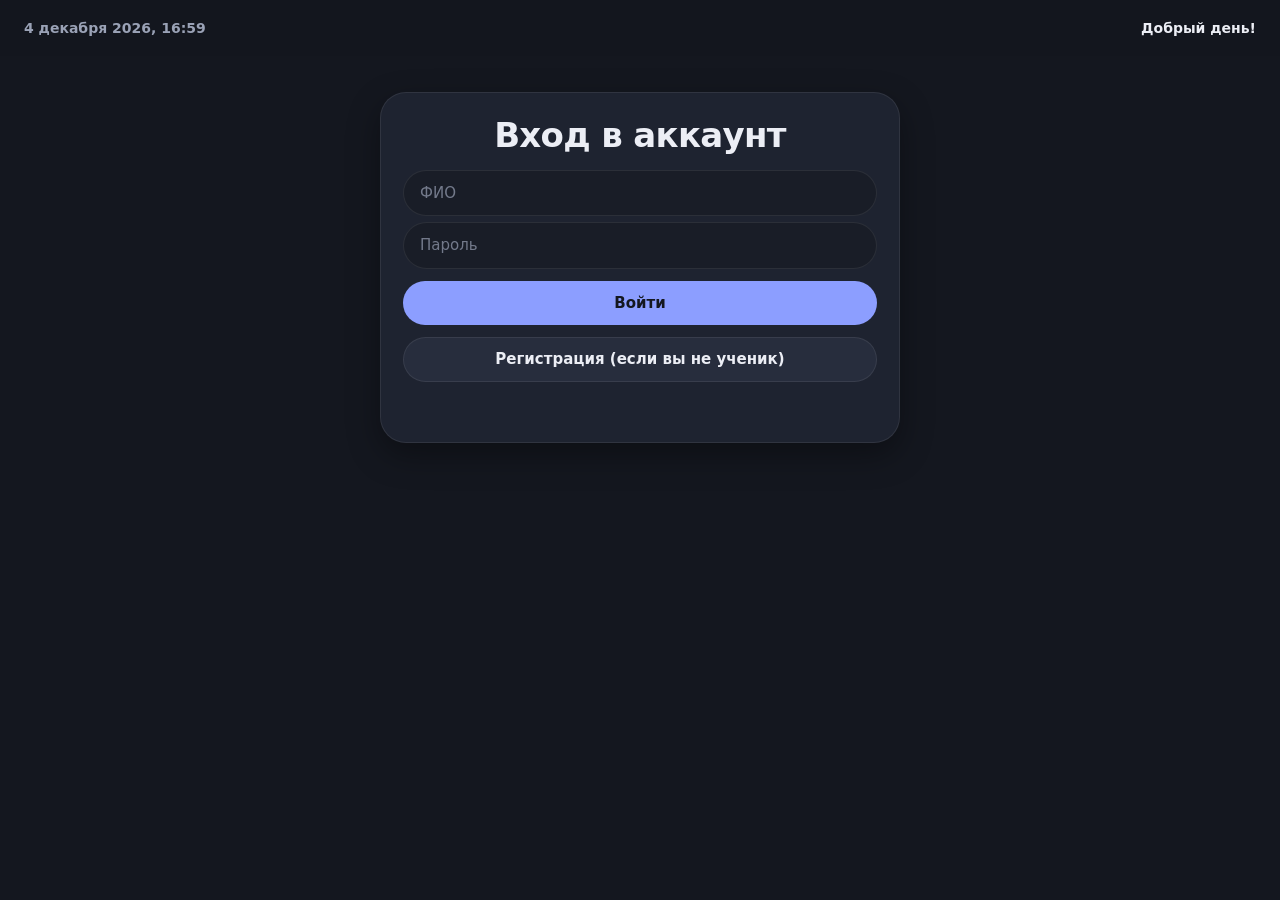
<file: web/index.html>
<!DOCTYPE html>
<html lang="ru">
	<head>
		<meta charset="UTF-8">
		<title>Adsum</title>
		<meta name="viewport" content="width=device-width, initial-scale=1">
		<script>try{document.documentElement.setAttribute("data-theme",localStorage.getItem("theme")==="light"?"light":"dark");}catch(e){}</script>
		<link rel="stylesheet" href="style.css">
		<link rel="icon" type="image/png" href="icon.png">
	</head>
	<body>
		<div id="app"></div>
		<template data-page="index.html" data-title="Adsum">
        <div class="container">
			<div class="bubble">
				<h1>Вход в аккаунт</h1>
				<input class="name-input" id="login-input" type="text" placeholder="ФИО">
				<input class="name-input" id="password-input" type="password" placeholder="Пароль">
				<button class="btn btn-yes" id="login-btn">Войти</button>
				<button class="btn" id="to-reg-btn">Регистрация (если вы не ученик)</button>
				<p id="message"></p>
			</div>
		</div>
    
		</template>

		<template data-page="admin.html" data-title="Adsum: Кабинет администрации">
		<div class="container">
			<h1>Кабинет администрации</h1>
			<p id="message"></p>
		</div>
	
		</template>

		<template data-page="applications.html" data-title="Adsum: Заявки на аккаунты">
		<div class="container container-wide">
			<h1>Заявки на аккаунты</h1>
			<div id="pending-accounts" class="card-grid"></div>
			<button class="btn" id="back-btn">Назад</button>
			<p id="message"></p>
		</div>
	
		</template>

		<template data-page="assign.html" data-title="Учителя: классы и предметы">
    <div class="container container-wide">
        <h1>Учителя: классы и предметы</h1>
        <div id="teachers-box" class="card-grid"></div>
        <button class="btn" id="back-btn">Назад</button>
        <p id="message"></p>
    </div>
		</template>

		<template data-page="cafeteria.html" data-title="Adsum: Кабинет Школьной столовой">
		<div class="container">
			<h1>Кабинет Школьной столовой</h1>
			<p id="message"></p>
		</div>
	
		</template>

		<template data-page="change.html" data-title="Adsum: Смена пароля">
        <div class="container">
            <h1>Смена пароля</h1>
			<div class="bubble">
				<input class="name-input" id="old-pass" type="password" placeholder="Текущий пароль">
				<input class="name-input" id="new-pass" type="password" placeholder="Новый пароль (минимум 8 символов)">
				<div class="select-row">
					<button class="btn change-btn" id="change-btn">Сменить пароль</button>
					<button class="btn" id="back-btn">Назад</button>
				</div>
			</div>
            <p id="message"></p>
        </div>
    
		</template>

		<template data-page="delete-account.html" data-title="Adsum: Удаление аккаунта">
		<div class="container">
			<h1>Удаление аккаунта</h1>
			<div class="bubble">
				<h1>Внимание!</h1>
				<p> Аккаунт будет удалён без возможности восстановления. Для ученика также удаляется запись из списков школы, для учителя — назначение классным руководителем. Журнал посещаемости и оценок сохраняется.</p>
				<input class="name-input" id="password-input" type="password" placeholder="Введите пароль для подтверждения">
				<div class="select-row">
					<button class="btn btn-no" id="delete-btn">Удалить аккаунт</button>
					<button class="btn" id="back-btn">Назад</button>
				</div>
			</div>
			<p id="message"></p>
		</div>
	
		</template>

		<template data-page="diary.html" data-title="Adsum: Электронный дневник">
		<div class="container container-wide">
			<h1>Электронный дневник</h1>
			<div class="toolbar">
				<button class="btn" id="prev-week">Предыдущая неделя</button>
				<input type="date" id="diary-date">
				<button class="btn" id="next-week">Следующая неделя</button>
			</div>
			<p id="diary-range"></p>
			<div id="diary-days" class="card-grid"></div>
			<div class="bubble wide">
				<h3>Средние оценки</h3>
				<div id="diary-averages"></div>
			</div>
			<p id="message"></p>
			<button class="btn" id="back-btn">Назад</button>
		</div>
	
		</template>

		<template data-page="developer.html" data-title="Adsum: Кабинет Главного Разработчика">
		<div class="container">
			<h1>Кабинет Главного Разработчика</h1>
			<p id="message"></p>
		</div>
	
		</template>

		<template data-page="journal.html" data-title="Adsum: Журнал оценок">
		<div class="container">
			<h1>Журнал оценок</h1>
			<p id="message"></p>
			<div class="bubble wide" id="school-box" style="display:none">
				<label for="school-select">Школа</label>
				<select id="school-select" data-picker data-icon="school" data-placeholder="Выберите школу"></select>
			</div>
			<div class="bubble wide">
				<label for="journal-class">Класс</label>
				<select id="journal-class" data-picker data-icon="class" data-placeholder="Выберите класс"></select>
				<label for="journal-subject">Предмет</label>
				<input id="journal-subject" list="subjects" type="text" maxlength="60" data-picker data-custom="true" data-icon="subject" data-placeholder="Выберите предмет">
				<datalist id="subjects"></datalist>
				<label>Дата</label>
				<input type="date" id="journal-date">
				<button class="btn btn-yes" id="load-btn">Показать класс</button>
			</div>
			<div class="bubble wide" id="journal-box" style="display:none">
				<h3>Домашнее задание</h3>
				<input id="journal-homework" type="text" maxlength="300" placeholder="Что задано на эту дату (пусто — удалить задание)">
				<h3>Оценки (1–10)</h3>
				<p id="journal-lock-note" hidden>Выставленные оценки изменяет только администрация школы.</p>
				<div id="journal-list"></div>
				<button class="btn btn-yes" id="save-btn">Сохранить</button>
			</div>
			<button class="btn" id="back-btn">Назад</button>
		</div>
	
		</template>

		<template data-page="menu.html" data-title="Adsum: Школьное меню">
		<div class="container">
			<h1>Школьное меню</h1>
			<div class="bubble wide" id="school-box" style="display:none">
				<label for="school-select">Школа</label>
				<select id="school-select" data-picker data-icon="school" data-placeholder="Выберите школу"></select>
			</div>
			<div class="toolbar">
				<input type="date" id="menu-date">
				<button class="btn btn-yes" id="show-btn">Показать</button>
			</div>
			<p id="message"></p>
			<div id="menu-view"></div>
			<button class="btn" id="back-btn">Назад</button>
		</div>
	
		</template>

		<template data-page="reasons.html" data-title="Adsum: Причины отсутствующих">
	<div class="container">
			<h1>Причины отсутствующих</h1>
			<p id="reasons-date"></p>
			<div id="reasons-list"></div>
			<button class="btn" id="back-btn">Назад</button>
			<p id="message"></p>
		</div>
		</template>

		<template data-page="reg-admin.html" data-title="Adsum: Кабинет регистрации администраторов школ">
		<div class="container">
			<h1>Введите необходимую информацию для регистрации ниже:</h1>
			<div class="bubble">
				<input class="name-input" id="register-surname" type="text" placeholder="Введите фамилию администратора">
				<input class="name-input" id="register-name" type="text" placeholder="Введите имя администратора">
				<input class="name-input" id="register-patronymic" type="text" placeholder="Введите отчество администратора">
				<input class="name-input" id="register-password-input" type="password" placeholder="Введите пароль администратора">
				<div class="select-group">
					<label for="register-school">Выберите школу:</label>
					<input list="schools" id="register-school" name="school" data-picker data-icon="school" data-placeholder="Выберите школу">
					<datalist id="schools"></datalist>
				</div>
				<button class="btn btn-yes" id="regAdmin">Зарегистрировать</button>
			</div>
			<p id="message"></p>
		</div>
	
		</template>

		<template data-page="reg-page.html" data-title="Adsum">
	<div class="container">
		<div id="reg-screen">
			<h1>Регистрация</h1>
			<div class="bubble">
				<input class="name-input" id="register-surname" type="text" placeholder="Фамилия">
				<input class="name-input" id="register-name" type="text" placeholder="Имя">
				<input class="name-input" id="register-patronymic" type="text" placeholder="Отчество">
				<input class="name-input" id="register-password-input" type="password" placeholder="Пароль">
				<input class="name-input" id="register-password-input-repeat" type="password" placeholder="Повторите пароль">
				<div class="select-row stack">
					<div class="select-group">
						<label for="register-school">Выберите школу:</label>
						<input list="schools" id="register-school" name="school" data-picker data-icon="school" data-placeholder="Выберите школу">
						<datalist id="schools"></datalist>
					</div>
					<div class="select-group">
						<label for="role">Кто вы?</label>
						<select id="role" name="role-choise" data-picker data-icon="role">
							<option value="TEACHER">Учитель</option>
							<option value="ADMIN">Администрация</option>
							<option value="CAFETERIA">Столовая</option>
						</select>
					</div>
				</div>
				<button class="btn" id="register-btn">Создать аккаунт</button>
				<button class="btn" id="back-btn">Назад</button>
				<p id="message"></p>
			</div>
		</div>
	</div>
		</template>

		<template data-page="register-student.html" data-title="Adsum: Регистрация ученика">
    <div class="container">
        <h1>Регистрация ученика</h1>
		<div class="bubble">
			<input class="name-input" id="reg-surname" type="text" placeholder="Фамилия">
			<input class="name-input" id="reg-name" type="text" placeholder="Имя">
			<input class="name-input" id="reg-patronymic" type="text" placeholder="Отчество">
			<input class="name-input" id="reg-class" type="text" placeholder="Класс">
			<input id="reg-school" list="schools" type="text" data-picker data-icon="school" data-placeholder="Выберите школу" style="display:none">
			<datalist id="schools"></datalist>
			<div class="select-row">
				<button class="btn" id="reg-student-btn">Зарегистрировать ученика</button>
				<button class="btn" id="back-btn">Назад</button>
			</div>
		</div>
        <p id="message"></p>
		<div class="modal-overlay" id="pw-warn-modal" hidden>
			<div class="modal" role="dialog" aria-modal="true" aria-labelledby="pw-warn-title">
				<h3 id="pw-warn-title">Внимание!</h3>
				<p class="modal-text">Для нового аккаунта будет сгенерирован пароль. Заранее подготовьтесь его записать и затем передать ученику.</p>
				<p class="modal-text">Пароль будет показан <b>только 1 минуту 30 секунд</b>. После этого его нельзя будет посмотреть повторно.</p>
				<button class="btn btn-yes" id="pw-warn-ok-btn">Я готов записать пароль</button>
				<button class="btn" id="pw-warn-cancel-btn">Отмена</button>
			</div>
		</div>
		<div class="modal-overlay" id="pw-show-modal" hidden>
			<div class="modal" role="dialog" aria-modal="true" aria-labelledby="pw-show-title">
				<h3 id="pw-show-title">Ученик зарегистрирован</h3>
				<dl class="info-list">
					<div class="info-row"><dt>Логин (ФИО)</dt><dd id="pw-show-login"></dd></div>
					<div class="info-row"><dt>Первоначальный пароль</dt><dd class="pw-value" id="pw-show-value"></dd></div>
				</dl>
				<p class="modal-text">Запишите пароль и передайте его ученику. Окно закроется автоматически через <b id="pw-show-timer">1:30</b>.</p>
				<button class="btn" id="pw-copy-btn">Скопировать пароль</button>
				<button class="btn btn-yes" id="pw-close-btn">Я записал пароль, закрыть</button>
			</div>
		</div>
    </div>
		</template>

		<template data-page="set-school-menu.html" data-title="Adsum: Установка школьного меню">
		<div class="container">
			<h1>Школьное меню</h1>
			<p id="message"></p>
			<div class="bubble wide" id="school-box" style="display:none">
				<label for="school-select">Школа</label>
				<select id="school-select" data-picker data-icon="school" data-placeholder="Выберите школу"></select>
			</div>
			<div class="bubble wide">
				<h3>Новый питательный комплекс</h3>
				<label for="complex-name">Название</label>
				<input id="complex-name" type="text" maxlength="60" placeholder="Например: Комплекс 1">
				<label for="complex-dishes">Блюда (каждое с новой строки)</label>
				<textarea id="complex-dishes" rows="6" placeholder="Суп&#10;Картофельное пюре&#10;Котлета&#10;Компот"></textarea>
				<button class="btn" id="add-complex-btn">Добавить комплекс</button>
			</div>
			<div class="bubble wide">
				<h3>Меню на день</h3>
				<label>Дата</label>
				<input type="date" id="menu-date">
				<p>Отметьте комплексы, которые будут в этот день:</p>
				<div id="complex-list"></div>
				<button class="btn" id="save-menu-btn">Сохранить меню на день</button>
			</div>
			<button class="btn" id="back-btn">Назад</button>
		</div>
	
		</template>

		<template data-page="settings.html" data-title="Adsum: Настройки">
		<div class="container">
			<h1>Настройки</h1>
			<div class="bubble">
				<h3>Тема оформления</h3>
				<div class="theme-switch" role="group" aria-label="Тема оформления">
					<button type="button" id="theme-dark" aria-pressed="true">
						<svg viewBox="0 0 24 24" fill="none" stroke="currentColor" stroke-width="2" stroke-linecap="round" stroke-linejoin="round"><path d="M20 14.5A8 8 0 0 1 9.5 4a8 8 0 1 0 10.5 10.5z"/></svg>Тёмная
					</button>
					<button type="button" id="theme-light" aria-pressed="false">
						<svg viewBox="0 0 24 24" fill="none" stroke="currentColor" stroke-width="2" stroke-linecap="round" stroke-linejoin="round"><circle cx="12" cy="12" r="4"/><path d="M12 2.5v2M12 19.5v2M2.5 12h2M19.5 12h2M5.3 5.3l1.4 1.4M17.3 17.3l1.4 1.4M5.3 18.7l1.4-1.4M17.3 6.7l1.4-1.4"/></svg>Светлая
					</button>
				</div>
			</div>
			<div class="bubble">
				<h3>Аккаунт</h3>
				<div class="select-complex">
					<button class="btn" id="account-info-btn">Информация об аккаунте</button>
				</div>
				<div class="select-complex">
					<button class="btn" id="change-pass-btn">Смена пароля</button>
					<button class="btn" id="logout-btn">Выход из аккаунта</button>
				</div>
				<div class="select-complex">
					<button class="btn btn-no" id="delete-account-btn">Удаление аккаунта</button>
				</div>
			</div>
			<p id="message"></p>
			<div class="modal-overlay" id="account-modal" hidden>
				<div class="modal" role="dialog" aria-modal="true" aria-labelledby="account-modal-title">
					<h3 id="account-modal-title">Информация об аккаунте</h3>
					<dl class="info-list">
						<div class="info-row"><dt>Школа</dt><dd id="info-school"></dd></div>
						<div class="info-row"><dt>ФИО</dt><dd id="info-name"></dd></div>
						<div class="info-row"><dt>Класс</dt><dd id="info-class"></dd></div>
						<div class="info-row"><dt>Роль в системе</dt><dd id="info-role"></dd></div>
					</dl>
					<p id="info-error" hidden></p>
					<button class="btn btn-yes" id="account-close-btn">Закрыть</button>
				</div>
			</div>
		</div>
	
		</template>

		<template data-page="student-list.html" data-title="Adsum: Список учеников">
        <div class="container container-wide">
            <h1>Список учеников</h1>
            <div id="all-list" class="card-grid"></div>
            <button class="btn" id="back-btn">Назад</button>
            <p id="message"></p>
        </div>
    
		</template>

		<template data-page="student.html" data-title="Adsum: Кабинет ученика">
		<div class="container">
			<h1>Кабинет ученика</h1>
			<div class="bubble">
				<h3>Будете сегодня в школе?</h3>
				<div class="select-complex">
					<button class="btn btn-yes" id="btn-yes">Да, буду</button>
					<button class="btn btn-no" id="btn-no">Нет</button>
				</div>
				<input class="name-input" id="reason-input" type="text" placeholder="Причина отсутствия, если не придёте">
			</div>
			<p id="message"></p>
		</div>
	
		</template>

		<template data-page="summary.html" data-title="Adsum: Утренняя сводка">
	<div class="container">
		<h1>Утренняя сводка</h1>
		<div class="toolbar">
			<input type="date" id="summary-date">
			<button class="btn btn-yes" id="show-btn">Показать</button>
			<button class="btn" id="csv-btn">Скачать CSV</button>
			<button class="btn" id="reasons-btn">Причины отсутствующих</button>
		</div>
		<div class="table-wrap">
		<table id="summary-table">
			<thead>
				<tr><th>Класс</th><th>Всего</th><th>Пришло</th><th>Не пришло</th><th>Не отметилось</th><th>Процент</th></tr>
			</thead>
			<tbody></tbody>
		</table>
		</div>
		<p id="summary-total"></p>
		<p id="message"></p>
		<button class="btn" id="back-btn">Назад</button>
	</div>
		</template>

		<template data-page="teacher.html" data-title="Adsum: Кабинет учителя">
		<div class="container">
			<h1>Кабинет учителя</h1>
			<p id="message"></p>
		</div>
	
		</template>

		<script src="layout.js"></script>
		<script src="pages.js"></script>
	</body>
</html>
</file>
<file: web/style.css>
:root {
    color-scheme: dark;
    --bg: #14171f;
    --bg-soft: #191d27;
    --surface: #1e2330;
    --surface-2: #272d3d;
    --line: rgba(255, 255, 255, 0.08);
    --text: #eceef5;
    --text-dim: #9aa2b6;
    --accent: #8c9eff;
    --accent-ink: #14171f;
    --accent-soft: rgba(140, 158, 255, 0.14);
    --ok: #5fd8a8;
    --ok-soft: rgba(95, 216, 168, 0.14);
    --bad: #ff7f91;
    --bad-soft: rgba(255, 127, 145, 0.14);
    --shadow: 0 12px 32px rgba(0, 0, 0, 0.35);
    --r-sm: 12px;
    --r-md: 18px;
    --r-lg: 26px;
    --r-pill: 999px;
    --ease: cubic-bezier(0.3, 0.7, 0.2, 1);
    --font: "Segoe UI", system-ui, -apple-system, "Helvetica Neue", Arial, sans-serif;
}

:root[data-theme="light"] {
    color-scheme: light;
    --bg: #f3f4f9;
    --bg-soft: #eceef6;
    --surface: #ffffff;
    --surface-2: #eef0f8;
    --line: rgba(20, 28, 60, 0.09);
    --text: #1b2033;
    --text-dim: #68708a;
    --accent: #5566e8;
    --accent-ink: #ffffff;
    --accent-soft: rgba(85, 102, 232, 0.11);
    --ok: #1f9d6e;
    --ok-soft: rgba(31, 157, 110, 0.12);
    --bad: #d8435c;
    --bad-soft: rgba(216, 67, 92, 0.1);
    --shadow: 0 10px 30px rgba(30, 40, 90, 0.1);
}

* { box-sizing: border-box; }

html { background: var(--bg); }

body {
    margin: 0;
    min-height: 100vh;
    padding: 84px 20px 40px 108px;
    background: var(--bg);
    color: var(--text);
    font-family: var(--font);
    font-size: 16px;
    line-height: 1.5;
    transition: background-color 0.25s, color 0.25s;
}

body.guest { padding-left: 20px; }

h1, h2, h3 {
    margin: 0 0 16px;
    font-weight: 700;
    letter-spacing: -0.02em;
    line-height: 1.2;
    text-align: center;
}
h1 { font-size: clamp(26px, 4vw, 34px); }
h3 { font-size: 18px; }
p  { margin: 0 0 12px; color: var(--text-dim); }
a  { color: var(--accent); }
ul { margin: 0; padding-left: 20px; color: var(--text-dim); }
li { margin: 4px 0; }
strong { color: var(--text); }

:focus-visible {
    outline: 2px solid var(--accent);
    outline-offset: 2px;
}

.container {
    display: flex;
    flex-direction: column;
    align-items: center;
    width: 100%;
    max-width: 760px;
    margin: 0 auto;
}

.container > h1 { margin-bottom: 24px; }

/* ---------- Карточки ---------- */
.bubble {
    width: 100%;
    max-width: 520px;
    margin: 8px 0;
    padding: 22px;
    border: 1px solid var(--line);
    border-radius: var(--r-lg);
    background: var(--surface);
    box-shadow: var(--shadow);
    color: var(--text);
}
.bubble.wide { max-width: 640px; }
.bubble > h1, .bubble > h3 { margin-bottom: 14px; }
.bubble > p { text-align: center; }

.bubble .name-input { max-width: none; }
.bubble > input:not([type="checkbox"]),
.bubble > select,
.bubble > textarea { max-width: none; margin-top: 6px; }

/* ---------- Кнопки ---------- */
.btn {
    display: inline-flex;
    align-items: center;
    justify-content: center;
    gap: 8px;
    min-height: 44px;
    max-width: 100%;
    margin: 6px 4px 0;
    padding: 10px 22px;
    border: 1px solid var(--line);
    border-radius: var(--r-pill);
    background: var(--surface-2);
    color: var(--text);
    font: inherit;
    font-size: 15px;
    font-weight: 600;
    cursor: pointer;
    transition: transform 0.15s var(--ease), background-color 0.2s, border-color 0.2s, opacity 0.2s;
}
.btn:hover { border-color: var(--accent); }
.btn:active { transform: scale(0.97); }
.btn:disabled { opacity: 0.4; cursor: not-allowed; transform: none; }

.btn-yes {
    border-color: transparent;
    background: var(--accent);
    color: var(--accent-ink);
}
.btn-yes:hover { border-color: transparent; filter: brightness(1.08); }

.btn-no {
    border-color: transparent;
    background: var(--bad-soft);
    color: var(--bad);
}
.btn-no:hover { border-color: var(--bad); }

.bubble .btn { margin-top: 12px; }
.bubble > .btn { width: 100%; margin-left: 0; margin-right: 0; }

/* ---------- Поля ввода ---------- */
input, select, textarea {
    width: 100%;
    max-width: 360px;
    min-width: 0;
    min-height: 46px;
    margin-top: 6px;
    padding: 11px 16px;
    border: 1px solid var(--line);
    border-radius: var(--r-md);
    background: var(--bg-soft);
    color: var(--text);
    font: inherit;
    font-size: 15px;
    transition: border-color 0.2s, box-shadow 0.2s;
}
input::placeholder, textarea::placeholder { color: var(--text-dim); opacity: 0.7; }
input:focus, select:focus, textarea:focus {
    outline: none;
    border-color: var(--accent);
    box-shadow: 0 0 0 4px var(--accent-soft);
}
select {
    appearance: none;
    padding-right: 40px;
    background-image: url("data:image/svg+xml,%3Csvg xmlns='http://www.w3.org/2000/svg' width='12' height='8' fill='none' stroke='%239aa2b6' stroke-width='2' stroke-linecap='round' stroke-linejoin='round'%3E%3Cpath d='M1 1.5l5 5 5-5'/%3E%3C/svg%3E");
    background-repeat: no-repeat;
    background-position: right 16px center;
}
textarea { resize: vertical; min-height: 120px; }
label {
    display: block;
    margin: 14px 0 4px;
    color: var(--text-dim);
    font-size: 14px;
    font-weight: 600;
}

.name-input {
    display: block;
    max-width: 360px;
    margin: 10px auto 0;
    border-radius: var(--r-pill);
}

/* Чекбокс */
input[type="checkbox"] {
    appearance: none;
    width: 24px;
    min-height: 24px;
    height: 24px;
    margin: 0;
    padding: 0;
    flex-shrink: 0;
    border-radius: 8px;
    background-color: var(--bg-soft);
    cursor: pointer;
}
input[type="checkbox"]:checked {
    border-color: var(--accent);
    background-color: var(--accent);
    background-image: url("data:image/svg+xml,%3Csvg xmlns='http://www.w3.org/2000/svg' width='14' height='11' fill='none' stroke='%2314171f' stroke-width='2.4' stroke-linecap='round' stroke-linejoin='round'%3E%3Cpath d='M1.5 5.5l3.8 3.8L12.5 1.5'/%3E%3C/svg%3E");
    background-repeat: no-repeat;
    background-position: center;
}

/* ---------- Раскладки ---------- */
.select-row {
    display: grid;
    grid-template-columns: minmax(0, 2fr) minmax(0, 1fr);
    align-items: end;
    gap: 12px;
    width: 100%;
    margin-top: 10px;
}
.select-group { display: flex; flex-direction: column; min-width: 0; }
.select-group label { margin: 0 0 4px; }
.select-group input, .select-group select { max-width: none; margin: 0; }
.select-row .btn { width: 100%; margin: 0; }

.select-complex {
    display: flex;
    flex-wrap: wrap;
    justify-content: center;
    gap: 10px;
    width: 100%;
    margin-bottom: 4px;
}
.select-complex .btn { margin: 6px 0 0; }

.pending-row {
    display: flex;
    flex-wrap: wrap;
    align-items: center;
    gap: 8px;
    width: 100%;
    max-width: 520px;
}
.pending-row .bubble {
    display: flex;
    align-items: center;
    justify-content: space-between;
    gap: 12px;
    padding: 12px 12px 12px 20px;
}
.pending-row .bubble .btn { width: auto; margin: 0; }

.toolbar {
    display: flex;
    flex-wrap: wrap;
    align-items: center;
    justify-content: center;
    gap: 10px;
    width: 100%;
    margin-bottom: 8px;
}
.toolbar .btn { margin: 0; }

#message {
    min-height: 24px;
    margin: 14px 0 0;
    color: var(--accent);
    font-weight: 600;
    text-align: center;
}

.complex-row {
    display: flex;
    align-items: center;
    gap: 12px;
    margin: 10px 0;
    padding: 12px 12px 12px 16px;
    border: 1px solid var(--line);
    border-radius: var(--r-md);
    background: var(--bg-soft);
    text-align: left;
}
.complex-row .btn { margin: 0; min-height: 38px; padding: 6px 16px; }
.complex-info { flex: 1; min-width: 0; overflow-wrap: anywhere; color: var(--text-dim); font-size: 14px; }
.complex-info strong { display: block; font-size: 16px; }

/* ---------- Таблица ---------- */
.table-wrap {
    width: 100%;
    margin-top: 14px;
    overflow-x: auto;
    border: 1px solid var(--line);
    border-radius: var(--r-lg);
    background: var(--surface);
    box-shadow: var(--shadow);
}
#summary-table { width: 100%; border-collapse: collapse; white-space: nowrap; }
#summary-table th {
    padding: 14px 16px;
    background: var(--surface-2);
    color: var(--text-dim);
    font-size: 13px;
    font-weight: 600;
}
#summary-table td { padding: 13px 16px; border-top: 1px solid var(--line); }
#summary-table th, #summary-table td { text-align: center; }
#summary-table tbody tr:hover { background: var(--accent-soft); }
#summary-total { margin-top: 16px; font-weight: 600; color: var(--text); }

/* ---------- Верхняя панель ---------- */
#greet-header {
    position: fixed;
    z-index: 3;
    top: 0; right: 0; left: 0;
    display: flex;
    align-items: center;
    justify-content: space-between;
    height: 56px;
    padding: 0 24px 0 108px;
    background: color-mix(in srgb, var(--bg) 82%, transparent);
    backdrop-filter: blur(14px);
    -webkit-backdrop-filter: blur(14px);
    color: var(--text-dim);
    font-size: 14px;
    font-weight: 600;
}
.greet-text { color: var(--text); }
body.guest #greet-header { padding-left: 24px; }

/* ---------- Боковая навигация ---------- */
#side-rail {
    position: fixed;
    z-index: 5;
    top: 68px;
    left: 16px;
    display: flex;
    flex-direction: column;
    align-items: center;
    gap: 8px;
    padding: 10px;
    border: 1px solid var(--line);
    border-radius: var(--r-lg);
    background: var(--surface);
    box-shadow: var(--shadow);
}
.side-icon {
    display: grid;
    place-items: center;
    width: 46px;
    height: 46px;
    padding: 0;
    border: none;
    border-radius: var(--r-md);
    background: transparent;
    color: var(--text-dim);
    cursor: pointer;
    transition: background-color 0.2s, color 0.2s;
}
.side-icon:hover, .side-icon.active { background: var(--accent-soft); color: var(--accent); }
.side-icon svg { width: 22px; height: 22px; }

#side-panel {
    position: fixed;
    z-index: 4;
    top: 68px;
    left: 0;
    bottom: 16px;
    width: 270px;
    padding: 12px;
    overflow-y: auto;
    border: 1px solid var(--line);
    border-radius: var(--r-lg);
    background: var(--surface);
    box-shadow: var(--shadow);
    opacity: 0;
    visibility: hidden;
    transform: translateX(-16px);
    transition: transform 0.25s var(--ease), opacity 0.2s, visibility 0.25s, left 0s;
}
#side-panel.open {
    left: 88px;
    opacity: 1;
    visibility: visible;
    transform: none;
    height: fit-content;
    max-height: calc(100vh - 84px);
}
#side-panel a {
    display: block;
    padding: 12px 16px;
    border-radius: var(--r-md);
    color: var(--text);
    font-weight: 600;
    font-size: 15px;
    text-decoration: none;
    transition: background-color 0.2s, color 0.2s;
}
#side-panel a:hover { background: var(--accent-soft); color: var(--accent); }

body.guest #side-rail, body.guest #side-panel { display: none; }

/* ---------- Переключатель темы ---------- */
.theme-switch {
    display: grid;
    grid-template-columns: 1fr 1fr;
    gap: 4px;
    width: 100%;
    padding: 4px;
    border-radius: var(--r-pill);
    background: var(--bg-soft);
}
.theme-switch button {
    display: flex;
    align-items: center;
    justify-content: center;
    gap: 8px;
    min-height: 42px;
    border: none;
    border-radius: var(--r-pill);
    background: transparent;
    color: var(--text-dim);
    font: inherit;
    font-size: 15px;
    font-weight: 600;
    cursor: pointer;
    transition: background-color 0.2s, color 0.2s;
}
.theme-switch button svg { width: 18px; height: 18px; }
.theme-switch button[aria-pressed="true"] {
    background: var(--accent);
    color: var(--accent-ink);
}

/* ---------- Выбор даты ---------- */
.dp { position: relative; display: inline-block; }
.dp > input[type="date"] {
    position: absolute;
    width: 1px; height: 1px;
    margin: 0; padding: 0;
    opacity: 0;
    pointer-events: none;
}
.dp-trigger {
    display: inline-flex;
    align-items: center;
    gap: 10px;
    min-height: 44px;
    padding: 10px 20px;
    border: 1px solid var(--line);
    border-radius: var(--r-pill);
    background: var(--surface);
    color: var(--text);
    font: inherit;
    font-size: 15px;
    font-weight: 600;
    cursor: pointer;
    transition: border-color 0.2s;
}
.dp-trigger:hover, .dp.open .dp-trigger { border-color: var(--accent); }
.dp-trigger svg { width: 18px; height: 18px; color: var(--accent); }

.dp-pop {
    position: absolute;
    z-index: 20;
    top: calc(100% + 10px);
    left: 50%;
    width: 320px;
    max-width: calc(100vw - 32px);
    padding: 16px;
    border: 1px solid var(--line);
    border-radius: var(--r-lg);
    background: var(--surface);
    box-shadow: var(--shadow);
    opacity: 0;
    visibility: hidden;
    transform: translate(-50%, -6px) scale(0.98);
    transform-origin: top center;
    transition: opacity 0.15s, transform 0.2s var(--ease), visibility 0.2s;
}
.dp.open .dp-pop { opacity: 1; visibility: visible; transform: translate(-50%, 0); }
.dp.align-left .dp-pop { left: 0; transform: translateY(-6px) scale(0.98); }
.dp.align-left.open .dp-pop { transform: none; }

.dp-head { display: flex; align-items: center; justify-content: space-between; margin-bottom: 10px; }
.dp-title { font-weight: 700; text-transform: capitalize; }
.dp-nav {
    display: grid;
    place-items: center;
    width: 36px; height: 36px;
    padding: 0;
    border: none;
    border-radius: 50%;
    background: var(--surface-2);
    color: var(--text);
    cursor: pointer;
}
.dp-nav:hover { background: var(--accent-soft); color: var(--accent); }
.dp-nav svg { width: 16px; height: 16px; }

.dp-grid { display: grid; grid-template-columns: repeat(7, 1fr); gap: 2px; }
.dp-dow { padding: 6px 0; color: var(--text-dim); font-size: 12px; font-weight: 600; text-align: center; }
.dp-day {
    aspect-ratio: 1;
    min-height: 0;
    margin: 0;
    padding: 0;
    border: 1px solid transparent;
    border-radius: 50%;
    background: transparent;
    color: var(--text);
    font: inherit;
    font-size: 14px;
    font-weight: 600;
    cursor: pointer;
    transition: background-color 0.15s;
}
.dp-day:hover { background: var(--accent-soft); }
.dp-day.muted { color: var(--text-dim); opacity: 0.45; }
.dp-day.today { border-color: var(--accent); }
.dp-day.selected { border-color: transparent; background: var(--accent); color: var(--accent-ink); opacity: 1; }
.dp-foot { display: flex; justify-content: center; margin-top: 10px; }
.dp-today {
    padding: 8px 18px;
    border: none;
    border-radius: var(--r-pill);
    background: var(--accent-soft);
    color: var(--accent);
    font: inherit;
    font-size: 14px;
    font-weight: 700;
    cursor: pointer;
}

[hidden] { display: none !important; }

@media (prefers-reduced-motion: reduce) {
    * { transition: none !important; }
}

/* ---------- Телефоны: навигация снизу ---------- */
@media (max-width: 600px) {
    body { padding: 72px 14px 104px; }
    body.guest { padding-bottom: 32px; }

    #greet-header { height: 52px; padding: 0 16px; }
    .greet-date { font-size: 13px; }

    #side-rail {
        top: auto; bottom: 14px; left: 50%;
        flex-direction: row;
        gap: 6px;
        padding: 8px;
        border-radius: var(--r-pill);
        transform: translateX(-50%);
    }
    .side-icon { width: 52px; height: 46px; border-radius: var(--r-pill); }

    #side-panel {
        top: auto; bottom: 84px; left: 14px; right: 14px;
        width: auto;
        max-height: 60vh;
        transform: translateY(12px);
    }
    #side-panel.open { left: 14px; transform: none; max-height: 60vh; }

    .bubble { padding: 18px; }
    .select-row { grid-template-columns: 1fr; gap: 8px; }
    .pending-row .bubble { flex-direction: column; align-items: stretch; padding: 16px; }
    .pending-row .bubble .btn { width: 100%; }
    .complex-row { flex-wrap: wrap; }
    .dp-pop { left: 0; transform: translateY(-6px) scale(0.98); }
    .dp.open .dp-pop { transform: none; }
}

/* ---------- Дневник ---------- */
.journal-row { flex-wrap: wrap; }
.journal-row .complex-info { flex: 1 1 140px; }
.journal-row select { flex: 0 0 96px; width: 96px; margin: 0; }
.journal-row input { flex: 1 1 140px; margin: 0; }
#journal-box > h3:not(:first-child) { margin-top: 22px; }

/* ---------- Списки в столбцы ---------- */
.container.container-wide { max-width: 1100px; }

.card-grid {
    display: grid;
    grid-template-columns: repeat(auto-fit, minmax(min(290px, 100%), 340px));
    justify-content: center;
    gap: 14px;
    align-items: stretch;
    width: 100%;
}
.card-grid + .btn,
.card-grid + .bubble { margin-top: 22px; }
.card-grid > .bubble {
    display: flex;
    flex-direction: column;
    gap: 4px;
    max-width: none;
    margin: 0;
}
.card-grid > .bubble > h3 { text-align: left; margin-bottom: 8px; }
.card-grid > .bubble > p { text-align: left; margin: 0; }
.card-grid > .grid-note { grid-column: 1 / -1; text-align: center; }

.card-title { color: var(--text); font-size: 17px; font-weight: 700; line-height: 1.3; overflow-wrap: anywhere; }
.card-meta { color: var(--text-dim); font-size: 14px; overflow-wrap: anywhere; }
.card-actions { display: flex; flex-wrap: wrap; gap: 8px; margin-top: auto; padding-top: 10px; }
.card-actions .btn { flex: 1 1 auto; margin: 0; }
.card-grid .name-input { max-width: none; margin: 10px 0 0; }

/* ---------- Выбор из списка (школа, роль, предмет) ---------- */
.sp { position: relative; display: block; width: 100%; }
.bubble > .sp { margin-top: 6px; }
.sp > select,
.sp > input {
    position: absolute;
    width: 1px; height: 1px;
    min-height: 0;
    margin: 0; padding: 0;
    opacity: 0;
    pointer-events: none;
}
.sp-trigger {
    display: flex;
    align-items: center;
    gap: 10px;
    width: 100%;
    min-height: 46px;
    padding: 11px 16px 11px 18px;
    border: 1px solid var(--line);
    border-radius: var(--r-pill);
    background: var(--bg-soft);
    color: var(--text);
    font: inherit;
    font-size: 15px;
    font-weight: 600;
    text-align: left;
    cursor: pointer;
    transition: border-color 0.2s, box-shadow 0.2s;
}
.sp-trigger:hover, .sp.open .sp-trigger { border-color: var(--accent); }
.sp.open .sp-trigger { box-shadow: 0 0 0 4px var(--accent-soft); }
.sp-trigger > svg { width: 18px; height: 18px; flex-shrink: 0; color: var(--accent); }
.sp-trigger > .sp-chev { width: 14px; height: 14px; margin-left: auto; color: var(--text-dim); transition: transform 0.2s var(--ease); }
.sp.open .sp-chev { transform: rotate(180deg); color: var(--accent); }
.sp-label { flex: 1; min-width: 0; overflow: hidden; text-overflow: ellipsis; white-space: nowrap; }
.sp-label.placeholder { color: var(--text-dim); font-weight: 400; }

.sp-pop {
    position: absolute;
    z-index: 20;
    top: calc(100% + 10px);
    left: 0;
    width: max(100%, 280px);
    max-width: calc(100vw - 32px);
    padding: 10px;
    border: 1px solid var(--line);
    border-radius: var(--r-lg);
    background: var(--surface);
    box-shadow: var(--shadow);
    opacity: 0;
    visibility: hidden;
    transform: translateY(-6px) scale(0.98);
    transform-origin: top center;
    transition: opacity 0.15s, transform 0.2s var(--ease), visibility 0.2s;
}
.sp.open .sp-pop { opacity: 1; visibility: visible; transform: none; }
.sp-search { max-width: none; min-height: 42px; margin: 0 0 8px; border-radius: var(--r-pill); }
.sp-list { position: relative; display: flex; flex-direction: column; gap: 2px; max-height: 260px; overflow-y: auto; }
.sp-opt {
    display: flex;
    align-items: center;
    justify-content: space-between;
    gap: 10px;
    width: 100%;
    min-height: 0;
    margin: 0;
    padding: 10px 14px;
    border: 1px solid transparent;
    border-radius: var(--r-md);
    background: transparent;
    color: var(--text);
    font: inherit;
    font-size: 14px;
    font-weight: 600;
    text-align: left;
    cursor: pointer;
    transition: background-color 0.15s;
}
.sp-opt > span { min-width: 0; overflow-wrap: anywhere; }
.sp-opt:hover { background: var(--accent-soft); }
.sp-opt.selected { background: var(--accent); color: var(--accent-ink); }
.sp-opt.add { color: var(--accent); }
.sp-opt svg { width: 16px; height: 16px; flex-shrink: 0; }
.sp-empty { padding: 12px 14px; color: var(--text-dim); font-size: 14px; text-align: center; }

.select-row.stack { grid-template-columns: minmax(0, 1fr); }

/* ---------- Окно с информацией об аккаунте ---------- */
.modal-overlay {
    position: fixed;
    z-index: 30;
    inset: 0;
    display: grid;
    place-items: center;
    padding: 16px;
    background: rgba(10, 12, 20, 0.55);
    backdrop-filter: blur(4px);
    -webkit-backdrop-filter: blur(4px);
}
.modal {
    width: 100%;
    max-width: 440px;
    max-height: calc(100vh - 32px);
    padding: 24px;
    overflow-y: auto;
    border: 1px solid var(--line);
    border-radius: var(--r-lg);
    background: var(--surface);
    box-shadow: var(--shadow);
    color: var(--text);
}
.info-list { display: grid; gap: 10px; margin: 0 0 8px; }
.info-row {
    padding: 12px 16px;
    border: 1px solid var(--line);
    border-radius: var(--r-md);
    background: var(--bg-soft);
}
.info-row dt { color: var(--text-dim); font-size: 13px; font-weight: 600; }
.info-row dd { margin: 2px 0 0; font-size: 16px; font-weight: 600; overflow-wrap: anywhere; }
.modal > p { margin: 8px 0 0; color: var(--bad); text-align: center; }
.modal > .btn { width: 100%; margin: 12px 0 0; }

/* ---------- Окна выдачи пароля ученика ---------- */
.modal .modal-text { margin: 8px 0 0; color: var(--text); text-align: left; line-height: 1.45; }
.modal h3 { margin: 0 0 8px; }
.modal > .btn + .btn { margin-top: 8px; }
.info-row dd.pw-value {
    font-family: ui-monospace, SFMono-Regular, Menlo, Consolas, monospace;
    font-size: 24px;
    letter-spacing: 0.12em;
    user-select: all;
    color: var(--accent);
}
#pw-show-timer { font-variant-numeric: tabular-nums; color: var(--bad); }
</file>
